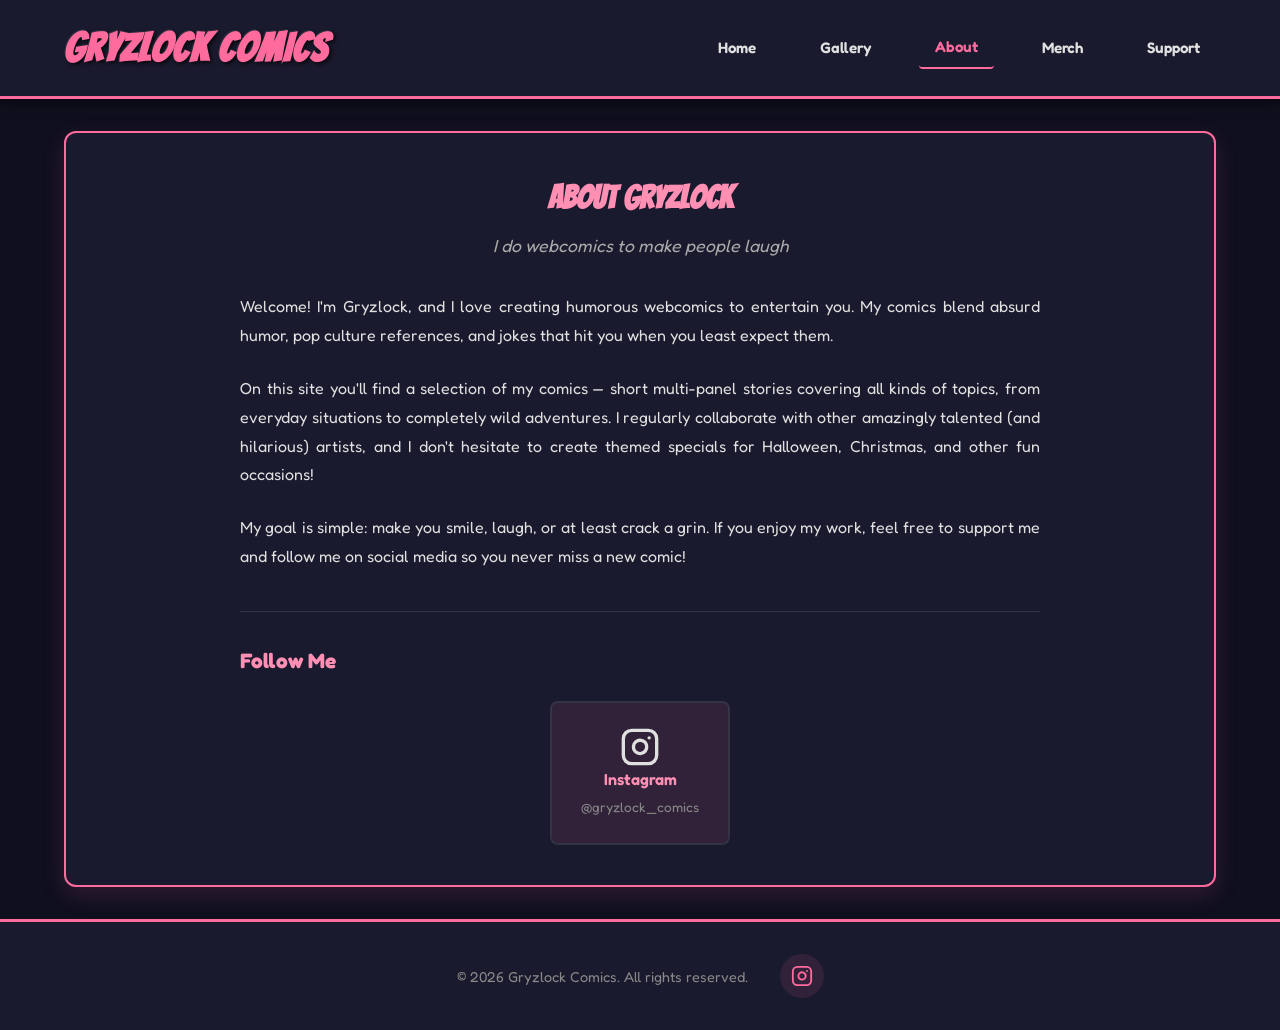
<file: about.html>
<!DOCTYPE html>
<html lang="en">
<head>
    <meta charset="UTF-8">
    <meta name="viewport" content="width=device-width, initial-scale=1.0">
    <title>About - Gryzlock Comics</title>
    <link rel="stylesheet" href="style.css?v=7">
    <link href="https://fonts.googleapis.com/css2?family=Bangers&family=Fredoka:wght@400;700&display=swap" rel="stylesheet">
</head>
<body>
    <header class="header">
        <div class="header-content">
            <div class="logo">
                <a href="index.html" class="logo-link">
                    <h1>Gryzlock Comics</h1>
                </a>
            </div>
            <nav class="nav">
                <a href="index.html" class="nav-link">Home</a>
                <a href="gallery.html" class="nav-link">Gallery</a>
                <a href="about.html" class="nav-link active">About</a>
                <a href="merch.html" class="nav-link">Merch</a>
                <a href="tips.html" class="nav-link">Support</a>
            </nav>
        </div>
    </header>

    <main class="container">
        <section class="about-section">
            <div class="about-content">
                <div class="about-header">
                    <h2>About Gryzlock</h2>
                    <p class="tagline">I do webcomics to make people laugh</p>
                </div>

                <div class="about-body">
                    <p>
                        Welcome! I'm Gryzlock, and I love creating humorous webcomics to entertain you. My comics blend absurd humor, pop culture references, and jokes that hit you when you least expect them.
                    </p>
                    <p>
                        On this site you'll find a selection of my comics — short multi-panel stories covering all kinds of topics, from everyday situations to completely wild adventures. I regularly collaborate with other amazingly talented (and hilarious) artists, and I don't hesitate to create themed specials for Halloween, Christmas, and other fun occasions!
                    </p>
                    <p>
                        My goal is simple: make you smile, laugh, or at least crack a grin. If you enjoy my work, feel free to support me and follow me on social media so you never miss a new comic!
                    </p>
                </div>

                <div class="social-section">
                    <h3>Follow Me</h3>
                    <div class="social-links">
                        <a href="https://www.instagram.com/gryzlock_comics/" target="_blank" class="social-card instagram">
                            <svg class="instagram-svg-large" xmlns="http://www.w3.org/2000/svg" width="40" height="40" viewBox="0 0 24 24" fill="none" stroke="currentColor" stroke-width="2" stroke-linecap="round" stroke-linejoin="round"><rect x="2" y="2" width="20" height="20" rx="5" ry="5"></rect><path d="M16 11.37A4 4 0 1 1 12.63 8 4 4 0 0 1 16 11.37z"></path><line x1="17.5" y1="6.5" x2="17.51" y2="6.5"></line></svg>
                            <span class="social-name">Instagram</span>
                            <span class="social-handle">@gryzlock_comics</span>
                        </a>
                    </div>
                </div>
            </div>
        </section>
    </main>

    <footer class="footer">
        <div class="footer-content">
            <p>&copy; 2026 Gryzlock Comics. All rights reserved.</p>
            <a href="https://www.instagram.com/gryzlock_comics/" target="_blank" class="social-link" title="Instagram">
                <svg class="instagram-svg" xmlns="http://www.w3.org/2000/svg" width="22" height="22" viewBox="0 0 24 24" fill="none" stroke="currentColor" stroke-width="2" stroke-linecap="round" stroke-linejoin="round"><rect x="2" y="2" width="20" height="20" rx="5" ry="5"></rect><path d="M16 11.37A4 4 0 1 1 12.63 8 4 4 0 0 1 16 11.37z"></path><line x1="17.5" y1="6.5" x2="17.51" y2="6.5"></line></svg>
            </a>
        </div>
    </footer>
</body>
</html>
</file>
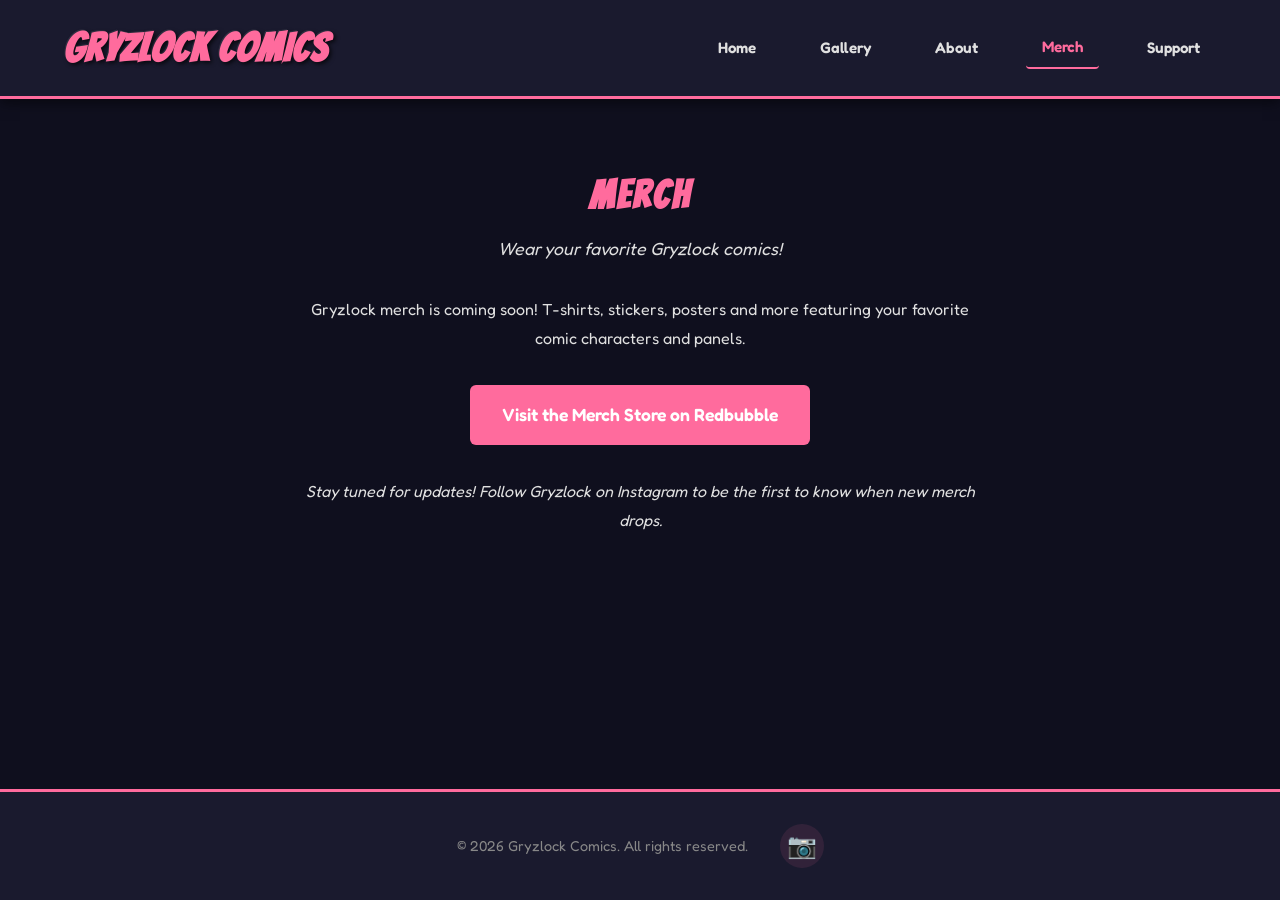
<file: merch.html>
<!DOCTYPE html>
<html lang="en">
<head>
    <meta charset="UTF-8">
    <meta name="viewport" content="width=device-width, initial-scale=1.0">
    <title>Merch - Gryzlock Comics</title>
    <link rel="stylesheet" href="style.css?v=3">
    <link href="https://fonts.googleapis.com/css2?family=Bangers&family=Fredoka:wght@400;700&display=swap" rel="stylesheet">
</head>
<body>
    <header class="header">
        <div class="header-content">
            <div class="logo">
                <a href="index.html" class="logo-link">
                    <h1>Gryzlock Comics</h1>
                </a>
            </div>
            <nav class="nav">
                <a href="index.html" class="nav-link">Home</a>
                <a href="gallery.html" class="nav-link">Gallery</a>
                <a href="about.html" class="nav-link">About</a>
                <a href="merch.html" class="nav-link active">Merch</a>
                <a href="tips.html" class="nav-link">Support</a>
            </nav>
        </div>
    </header>

    <main class="container">
        <section class="merch-section">
            <div class="merch-content">
                <div class="merch-header">
                    <h2>Merch</h2>
                    <p class="tagline">Wear your favorite Gryzlock comics!</p>
                </div>

                <div class="merch-body">
                    <p>
                        Gryzlock merch is coming soon! T-shirts, stickers, posters and more
                        featuring your favorite comic characters and panels.
                    </p>

                    <div class="merch-cta">
                        <a href="https://www.redbubble.com/" target="_blank" class="btn btn-primary">
                            Visit the Merch Store on Redbubble
                        </a>
                    </div>

                    <p class="merch-note">
                        Stay tuned for updates! Follow Gryzlock on Instagram to be the first to know
                        when new merch drops.
                    </p>
                </div>
            </div>
        </section>
    </main>

    <footer class="footer">
        <div class="footer-content">
            <p>&copy; 2026 Gryzlock Comics. All rights reserved.</p>
            <a href="https://www.instagram.com/gryzlock_comics/" target="_blank" class="social-link" title="Instagram">
                <span class="instagram-icon">📷</span>
            </a>
        </div>
    </footer>
</body>
</html>
</file>
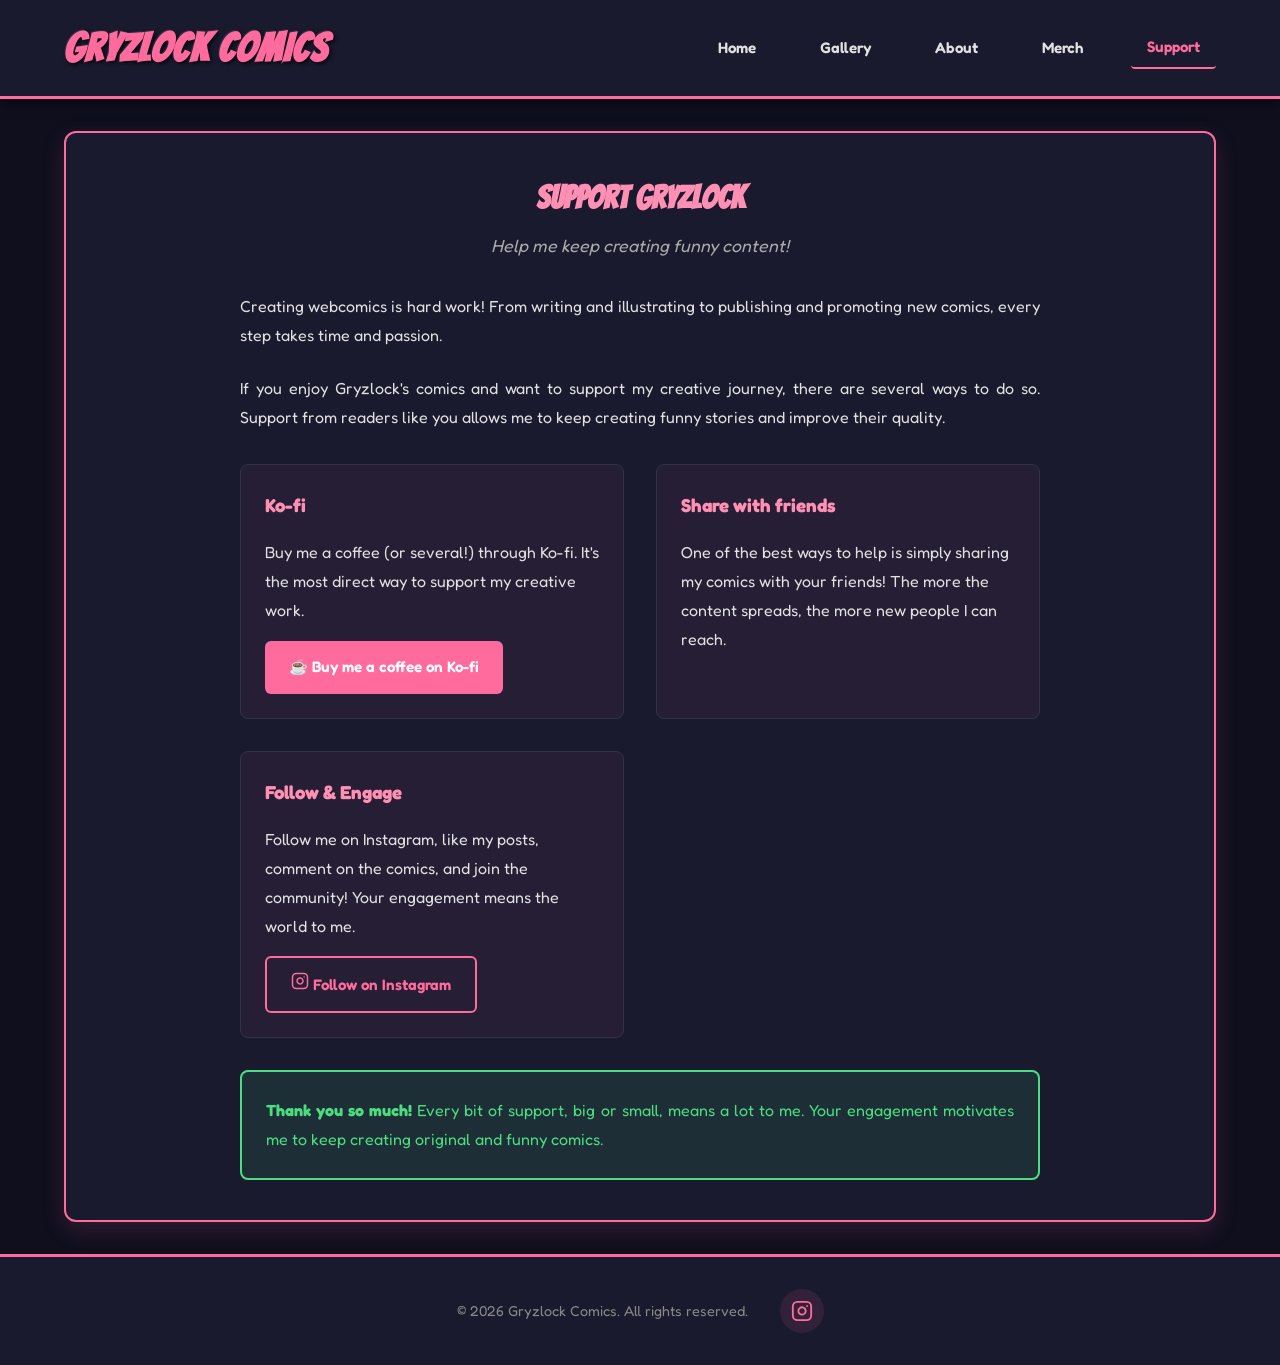
<file: tips.html>
<!DOCTYPE html>
<html lang="en">
<head>
    <meta charset="UTF-8">
    <meta name="viewport" content="width=device-width, initial-scale=1.0">
    <title>Support - Gryzlock Comics</title>
    <link rel="stylesheet" href="style.css?v=7">
    <link href="https://fonts.googleapis.com/css2?family=Bangers&family=Fredoka:wght@400;700&display=swap" rel="stylesheet">
</head>
<body>
    <header class="header">
        <div class="header-content">
            <div class="logo">
                <a href="index.html" class="logo-link">
                    <h1>Gryzlock Comics</h1>
                </a>
            </div>
            <nav class="nav">
                <a href="index.html" class="nav-link">Home</a>
                <a href="gallery.html" class="nav-link">Gallery</a>
                <a href="about.html" class="nav-link">About</a>
                <a href="merch.html" class="nav-link">Merch</a>
                <a href="tips.html" class="nav-link active">Support</a>
            </nav>
        </div>
    </header>

    <main class="container">
        <section class="tips-section">
            <div class="tips-content">
                <div class="tips-header">
                    <h2>Support Gryzlock</h2>
                    <p class="tagline">Help me keep creating funny content!</p>
                </div>

                <div class="tips-body">
                    <p>
                        Creating webcomics is hard work! From writing and illustrating to publishing and promoting new comics, every step takes time and passion.
                    </p>
                    <p>
                        If you enjoy Gryzlock's comics and want to support my creative journey, there are several ways to do so. Support from readers like you allows me to keep creating funny stories and improve their quality.
                    </p>

                    <div class="support-options">
                        <div class="support-option">
                            <h3>Ko-fi</h3>
                            <p>
                                Buy me a coffee (or several!) through Ko-fi. It's the most direct way to support my creative work.
                            </p>
                            <a href="https://ko-fi.com/gryzlock" target="_blank" class="btn btn-primary">
                                ☕ Buy me a coffee on Ko-fi
                            </a>
                        </div>

                        <div class="support-option">
                            <h3>Share with friends</h3>
                            <p>
                                One of the best ways to help is simply sharing my comics with your friends! The more the content spreads, the more new people I can reach.
                            </p>
                        </div>

                        <div class="support-option">
                            <h3>Follow & Engage</h3>
                            <p>
                                Follow me on Instagram, like my posts, comment on the comics, and join the community! Your engagement means the world to me.
                            </p>
                            <a href="https://www.instagram.com/gryzlock_comics/" target="_blank" class="btn btn-secondary btn-instagram">
                                <svg class="instagram-svg-btn" xmlns="http://www.w3.org/2000/svg" width="18" height="18" viewBox="0 0 24 24" fill="none" stroke="currentColor" stroke-width="2" stroke-linecap="round" stroke-linejoin="round"><rect x="2" y="2" width="20" height="20" rx="5" ry="5"></rect><path d="M16 11.37A4 4 0 1 1 12.63 8 4 4 0 0 1 16 11.37z"></path><line x1="17.5" y1="6.5" x2="17.51" y2="6.5"></line></svg>
                                Follow on Instagram
                            </a>
                        </div>
                    </div>

                    <div class="gratitude">
                        <p>
                            <strong>Thank you so much!</strong> Every bit of support, big or small, means a lot to me. Your engagement motivates me to keep creating original and funny comics.
                        </p>
                    </div>
                </div>
            </div>
        </section>
    </main>

    <footer class="footer">
        <div class="footer-content">
            <p>&copy; 2026 Gryzlock Comics. All rights reserved.</p>
            <a href="https://www.instagram.com/gryzlock_comics/" target="_blank" class="social-link" title="Instagram">
                <svg class="instagram-svg" xmlns="http://www.w3.org/2000/svg" width="22" height="22" viewBox="0 0 24 24" fill="none" stroke="currentColor" stroke-width="2" stroke-linecap="round" stroke-linejoin="round"><rect x="2" y="2" width="20" height="20" rx="5" ry="5"></rect><path d="M16 11.37A4 4 0 1 1 12.63 8 4 4 0 0 1 16 11.37z"></path><line x1="17.5" y1="6.5" x2="17.51" y2="6.5"></line></svg>
            </a>
        </div>
    </footer>
</body>
</html>
</file>
<file: style.css>
* {
    margin: 0;
    padding: 0;
    box-sizing: border-box;
}

:root {
    --dark-bg: #0f0f1e;
    --darker-bg: #1a1a2e;
    --accent: #ff6b9d;
    --accent-light: #ff8fb3;
    --text-light: #e0e0e0;
    --text-lighter: #f0f0f0;
    --border-color: #333344;
    --success: #4ade80;
}

html {
    scroll-behavior: smooth;
}

body {
    font-family: 'Fredoka', sans-serif;
    background-color: var(--dark-bg);
    color: var(--text-light);
    line-height: 1.6;
    min-height: 100vh;
    display: flex;
    flex-direction: column;
}

/* Header and Navigation */
.header {
    background-color: var(--darker-bg);
    border-bottom: 3px solid var(--accent);
    padding: 1rem 0;
    position: sticky;
    top: 0;
    z-index: 100;
    box-shadow: 0 4px 12px rgba(0, 0, 0, 0.5);
}

.header-content {
    max-width: 1200px;
    margin: 0 auto;
    padding: 0 1.5rem;
    display: flex;
    justify-content: space-between;
    align-items: center;
}

.logo-link {
    display: flex;
    align-items: center;
    gap: 0.75rem;
    text-decoration: none;
}

.logo h1 {
    font-family: 'Bangers', cursive;
    font-size: clamp(1.8rem, 5vw, 2.5rem);
    color: var(--accent);
    text-shadow: 2px 2px 4px rgba(0, 0, 0, 0.7), -1px -1px 0 rgba(255, 255, 255, 0.1);
    letter-spacing: 1px;
    transform: skew(-5deg);
}

.nav {
    display: flex;
    gap: 2rem;
    align-items: center;
}

.nav-link {
    color: var(--text-light);
    text-decoration: none;
    font-weight: 600;
    font-size: 0.95rem;
    padding: 0.5rem 1rem;
    border-radius: 4px;
    transition: all 0.3s ease;
    position: relative;
}

.nav-link:hover {
    color: var(--accent);
    background-color: rgba(255, 107, 157, 0.1);
}

.nav-link.active {
    color: var(--accent);
    border-bottom: 2px solid var(--accent);
}

/* Tagline Bar */
.tagline-bar {
    background-color: var(--darker-bg);
    text-align: center;
    padding: 1.2rem 1.5rem;
}

.tagline-bar p {
    font-family: 'Bangers', cursive;
    font-size: 2.2rem;
    color: var(--text-lighter);
    margin: 0;
    letter-spacing: 2px;
    text-shadow: 1px 1px 3px rgba(0, 0, 0, 0.4);
}

@media (max-width: 768px) {
    .tagline-bar p {
        font-size: 1.5rem;
    }
}

@media (max-width: 480px) {
    .tagline-bar p {
        font-size: 1.2rem;
    }
}

/* Latest Comics Banner (Penny Arcade-inspired) */
.latest-banner {
    background: linear-gradient(135deg, var(--accent) 0%, #e0457b 100%);
    padding: 0;
    overflow: hidden;
}

.latest-banner-content {
    max-width: 1400px;
    margin: 0 auto;
    display: flex;
    align-items: stretch;
    min-height: 180px;
}

.latest-banner-label {
    display: flex;
    flex-direction: column;
    justify-content: center;
    padding: 1.5rem 2rem;
    min-width: 200px;
    flex-shrink: 0;
}

.latest-label-big {
    font-family: 'Bangers', cursive;
    font-size: 2.8rem;
    color: white;
    line-height: 1;
    letter-spacing: 2px;
    text-shadow: 2px 2px 4px rgba(0, 0, 0, 0.3);
}

.latest-label-sub {
    font-family: 'Fredoka', sans-serif;
    font-size: 0.75rem;
    color: rgba(255, 255, 255, 0.85);
    font-weight: 700;
    letter-spacing: 1.5px;
    margin-top: 0.5rem;
    text-transform: uppercase;
}

.latest-banner-cards {
    display: flex;
    flex: 1;
    gap: 4px;
    overflow: hidden;
}

.latest-banner-card {
    flex: 1;
    position: relative;
    overflow: hidden;
    cursor: pointer;
    text-decoration: none;
    display: block;
    min-height: 180px;
}

.latest-banner-card img {
    width: 100%;
    height: 100%;
    object-fit: cover;
    display: block;
    transition: transform 0.3s ease;
}

.latest-banner-card:hover img {
    transform: scale(1.05);
}

.latest-banner-card::after {
    content: '';
    position: absolute;
    bottom: 0;
    left: 0;
    right: 0;
    height: 60%;
    background: linear-gradient(transparent, rgba(0, 0, 0, 0.6));
    pointer-events: none;
}

.latest-banner-date {
    position: absolute;
    bottom: 12px;
    right: 16px;
    z-index: 2;
    text-align: right;
    line-height: 1;
}

.latest-banner-day {
    display: block;
    font-family: 'Bangers', cursive;
    font-size: 1.6rem;
    color: white;
    text-shadow: 1px 1px 3px rgba(0, 0, 0, 0.7);
    letter-spacing: 1px;
}

.latest-banner-monthday {
    display: block;
    font-family: 'Bangers', cursive;
    font-size: 2.4rem;
    color: white;
    text-shadow: 2px 2px 4px rgba(0, 0, 0, 0.7);
    letter-spacing: 1px;
}

.latest-banner-title {
    position: absolute;
    bottom: 12px;
    left: 12px;
    z-index: 2;
    font-family: 'Fredoka', sans-serif;
    font-size: 0.8rem;
    color: rgba(255, 255, 255, 0.9);
    text-shadow: 1px 1px 2px rgba(0, 0, 0, 0.8);
    max-width: 60%;
    white-space: nowrap;
    overflow: hidden;
    text-overflow: ellipsis;
}

/* Banner responsive */
@media (max-width: 768px) {
    .latest-banner-content {
        flex-direction: column;
        min-height: auto;
    }

    .latest-banner-label {
        flex-direction: row;
        align-items: baseline;
        gap: 0.5rem;
        padding: 1rem 1.5rem;
        min-width: auto;
    }

    .latest-label-big {
        font-size: 1.8rem;
    }

    .latest-label-sub {
        margin-top: 0;
        font-size: 0.65rem;
    }

    .latest-banner-cards {
        gap: 2px;
    }

    .latest-banner-card {
        min-height: 120px;
    }

    .latest-banner-day {
        font-size: 1.1rem;
    }

    .latest-banner-monthday {
        font-size: 1.6rem;
    }

    .latest-banner-title {
        font-size: 0.7rem;
    }
}

@media (max-width: 480px) {
    .latest-banner-card {
        min-height: 100px;
    }

    .latest-banner-day {
        font-size: 0.9rem;
    }

    .latest-banner-monthday {
        font-size: 1.3rem;
    }

    .latest-banner-title {
        display: none;
    }
}

/* Main Container */
.container {
    flex: 1;
    max-width: 1200px;
    margin: 0 auto;
    padding: 2rem 1.5rem;
    width: 100%;
}

/* Comic Viewer Section */
.comic-viewer {
    background-color: var(--darker-bg);
    border-radius: 12px;
    padding: 2rem;
    margin-bottom: 3rem;
    border: 2px solid var(--accent);
    box-shadow: 0 8px 24px rgba(255, 107, 157, 0.15);
}

.comic-display {
    margin-bottom: 2rem;
}

.comic-header {
    text-align: center;
    margin-bottom: 1.5rem;
}

.comic-header h2 {
    font-size: 1.8rem;
    color: var(--accent-light);
    margin-bottom: 0.5rem;
    font-family: 'Bangers', cursive;
}

.comic-date {
    color: #888;
    font-size: 0.9rem;
    font-style: italic;
}

/* Comic Panels Container */
.comic-panels {
    display: flex;
    flex-direction: column;
    align-items: center;
    margin: 2rem 0;
    gap: 0;
}

/* Desktop: horizontal layout */
.comic-panels.panels-1 {
    /* Single panel: just center it */
}

.comic-panels.panels-2 {
    flex-direction: row;
}

.comic-panels.panels-3 {
    flex-direction: row;
}

.comic-panels.panels-4 {
    display: grid;
    grid-template-columns: 1fr 1fr;
    gap: 0;
}

.comic-panels .panel-img {
    width: 100%;
    height: auto;
    display: block;
}

/* For row layouts, panels share width equally */
.comic-panels.panels-2 .panel-img,
.comic-panels.panels-3 .panel-img {
    flex: 1;
    min-width: 0;
}

.comic-description {
    text-align: center;
    color: #aaa;
    font-size: 0.95rem;
    margin-top: 1rem;
    font-style: italic;
}

/* Comic Navigation */
.comic-navigation {
    display: flex;
    justify-content: center;
    align-items: center;
    gap: 1rem;
    flex-wrap: wrap;
    padding: 1.5rem;
    background-color: rgba(255, 107, 157, 0.05);
    border-radius: 8px;
}

.nav-btn {
    background-color: var(--accent);
    color: white;
    border: none;
    padding: 0.7rem 1.2rem;
    border-radius: 6px;
    font-size: 1rem;
    cursor: pointer;
    transition: all 0.3s ease;
    font-weight: 600;
    display: flex;
    align-items: center;
    justify-content: center;
    min-width: 44px;
    min-height: 44px;
}

.nav-btn:hover {
    background-color: var(--accent-light);
    transform: scale(1.08);
    box-shadow: 0 4px 12px rgba(255, 107, 157, 0.4);
}

.nav-btn:active {
    transform: scale(0.95);
}

.nav-btn:disabled {
    background-color: #555;
    cursor: not-allowed;
    opacity: 0.5;
}

.nav-btn .icon {
    font-size: 1.2rem;
}

.nav-icon {
    width: 20px;
    height: 20px;
}

.comic-counter {
    font-weight: 600;
    color: var(--text-lighter);
    min-width: 60px;
    text-align: center;
}

/* Share Button */
.share-bar {
    display: flex;
    justify-content: center;
    align-items: center;
    gap: 0.8rem;
    margin-top: 1rem;
}

.share-btn {
    display: inline-flex;
    align-items: center;
    gap: 0.5rem;
    background: transparent;
    color: var(--accent);
    border: 2px solid var(--accent);
    padding: 0.5rem 1.2rem;
    border-radius: 20px;
    font-family: 'Fredoka', sans-serif;
    font-size: 0.95rem;
    font-weight: 600;
    cursor: pointer;
    transition: all 0.2s ease;
}

.share-btn:hover {
    background-color: var(--accent);
    color: white;
    transform: scale(1.05);
    box-shadow: 0 4px 12px rgba(255, 107, 157, 0.3);
}

.share-btn:active {
    transform: scale(0.95);
}

.share-icon {
    width: 18px;
    height: 18px;
}

.share-feedback {
    font-size: 0.85rem;
    color: var(--success);
    font-weight: 600;
    opacity: 0;
    transition: opacity 0.3s ease;
}

.share-feedback.visible {
    opacity: 1;
}

/* Share popup */
.share-bar {
    position: relative;
    flex-direction: column;
}

.share-popup {
    position: relative;
    margin-top: 0.8rem;
    background: #1a1b2e;
    border: 2px solid var(--accent);
    border-radius: 12px;
    padding: 1.2rem 1.5rem 1rem;
    display: flex;
    flex-direction: column;
    gap: 0.8rem;
    min-width: 280px;
    box-shadow: 0 8px 24px rgba(0, 0, 0, 0.4);
    animation: share-popup-in 0.15s ease-out;
}

.share-popup[hidden] {
    display: none;
}

@keyframes share-popup-in {
    from { opacity: 0; transform: translateY(-8px); }
    to { opacity: 1; transform: translateY(0); }
}

.share-popup-close {
    position: absolute;
    top: 0.4rem;
    right: 0.6rem;
    background: transparent;
    border: none;
    color: #888;
    font-size: 1.4rem;
    line-height: 1;
    cursor: pointer;
    padding: 0.2rem 0.5rem;
    border-radius: 4px;
    transition: color 0.2s ease, background-color 0.2s ease;
}

.share-popup-close:hover {
    color: white;
    background: rgba(255, 255, 255, 0.1);
}

.share-popup-buttons {
    display: flex;
    gap: 0.6rem;
    justify-content: center;
}

.share-popup-btn {
    display: inline-flex;
    align-items: center;
    gap: 0.4rem;
    padding: 0.5rem 1rem;
    border-radius: 20px;
    font-family: 'Fredoka', sans-serif;
    font-size: 0.85rem;
    font-weight: 600;
    cursor: pointer;
    border: none;
    color: white;
    transition: transform 0.15s ease, box-shadow 0.15s ease;
}

.share-popup-btn svg {
    width: 16px;
    height: 16px;
}

.share-popup-btn:hover {
    transform: scale(1.05);
    box-shadow: 0 4px 12px rgba(0, 0, 0, 0.3);
}

.share-x-btn {
    background: #000;
}

.share-fb-btn {
    background: #1877F2;
}

.share-permalink-label {
    display: flex;
    align-items: center;
    gap: 0.4rem;
    font-size: 0.7rem;
    font-weight: 700;
    color: var(--accent);
    letter-spacing: 0.08em;
    margin-top: 0.3rem;
}

.share-permalink-label svg {
    width: 14px;
    height: 14px;
}

.share-permalink {
    font-size: 0.8rem;
    color: #5eb5ff;
    word-break: break-all;
    text-decoration: none;
    cursor: pointer;
    line-height: 1.4;
}

.share-permalink:hover {
    text-decoration: underline;
}


/* Random Comic Button */
.random-section {
    display: flex;
    justify-content: center;
    margin-top: 1rem;
}

.btn-random {
    display: inline-flex;
    align-items: center;
    gap: 0.5rem;
    background: linear-gradient(135deg, #ff6b9d 0%, #c850c0 50%, #6c63ff 100%);
    color: white;
    border: none;
    padding: 0.8rem 1.8rem;
    border-radius: 50px;
    font-size: 1rem;
    font-weight: 700;
    font-family: 'Bangers', cursive;
    letter-spacing: 1px;
    cursor: pointer;
    transition: all 0.3s ease;
    box-shadow: 0 4px 15px rgba(200, 80, 192, 0.3);
}

.btn-random:hover {
    transform: scale(1.08);
    box-shadow: 0 6px 20px rgba(200, 80, 192, 0.5);
}

.btn-random:active {
    transform: scale(0.95);
}

/* Panel count badge on cards */
.panel-badge {
    display: inline-block;
    background: var(--accent);
    color: white;
    font-size: 0.65rem;
    padding: 0.15rem 0.5rem;
    border-radius: 10px;
    font-weight: 700;
    margin-bottom: 0.25rem;
}

/* Recent Comics Section */
.recent-comics {
    margin-bottom: 3rem;
}

.recent-comics h2 {
    font-size: 1.8rem;
    color: var(--accent-light);
    margin-bottom: 1.5rem;
    font-family: 'Bangers', cursive;
}

.comics-grid {
    display: grid;
    grid-template-columns: repeat(auto-fill, minmax(200px, 1fr));
    gap: 1.5rem;
}

.comic-card {
    background-color: var(--darker-bg);
    border: 2px solid var(--border-color);
    border-radius: 8px;
    overflow: hidden;
    transition: all 0.3s ease;
    cursor: pointer;
    text-decoration: none;
    color: inherit;
    display: flex;
    flex-direction: column;
    height: 100%;
}

.comic-card:hover {
    transform: translateY(-8px);
    border-color: var(--accent);
    box-shadow: 0 8px 20px rgba(255, 107, 157, 0.3);
}

.comic-card-image {
    width: 100%;
    height: 200px;
    background-color: rgba(255, 107, 157, 0.05);
    display: flex;
    align-items: center;
    justify-content: center;
    overflow: hidden;
}

.comic-card-image img {
    width: 100%;
    height: 100%;
    object-fit: cover;
}

.comic-card-info {
    padding: 1rem;
    flex: 1;
    display: flex;
    flex-direction: column;
    justify-content: space-between;
}

.comic-card-title {
    font-weight: 600;
    color: var(--accent-light);
    margin-bottom: 0.5rem;
    font-size: 0.95rem;
}

.comic-card-date {
    font-size: 0.85rem;
    color: #888;
}

/* About Section */
.about-section,
.tips-section {
    background-color: var(--darker-bg);
    border-radius: 12px;
    padding: 2.5rem;
    border: 2px solid var(--accent);
    box-shadow: 0 8px 24px rgba(255, 107, 157, 0.15);
}

.about-content,
.tips-content {
    max-width: 800px;
    margin: 0 auto;
}

.about-header,
.tips-header {
    text-align: center;
    margin-bottom: 2rem;
}

.about-header h2,
.tips-header h2 {
    font-size: 2rem;
    color: var(--accent-light);
    margin-bottom: 0.5rem;
    font-family: 'Bangers', cursive;
}

.tagline {
    color: #aaa;
    font-size: 1.1rem;
    font-style: italic;
}

.about-body,
.tips-body {
    color: var(--text-light);
    line-height: 1.8;
}

.about-body p,
.tips-body p {
    margin-bottom: 1.5rem;
    text-align: justify;
}

.social-section {
    margin-top: 2.5rem;
    padding-top: 2rem;
    border-top: 1px solid var(--border-color);
}

.social-section h3 {
    color: var(--accent-light);
    margin-bottom: 1.5rem;
    font-size: 1.3rem;
}

.social-links {
    display: flex;
    gap: 1.5rem;
    flex-wrap: wrap;
    justify-content: center;
}

.social-card {
    display: flex;
    flex-direction: column;
    align-items: center;
    justify-content: center;
    padding: 1.5rem;
    background-color: rgba(255, 107, 157, 0.1);
    border: 2px solid var(--border-color);
    border-radius: 8px;
    text-decoration: none;
    color: var(--text-light);
    transition: all 0.3s ease;
    min-width: 180px;
}

.social-card:hover {
    border-color: var(--accent);
    background-color: rgba(255, 107, 157, 0.15);
    transform: translateY(-4px);
}

.social-emoji {
    font-size: 2.5rem;
    margin-bottom: 0.5rem;
}

.social-name {
    font-weight: 600;
    color: var(--accent-light);
}

.social-handle {
    font-size: 0.85rem;
    color: #888;
    margin-top: 0.3rem;
}

/* Support Options */
.support-options {
    display: grid;
    grid-template-columns: repeat(auto-fit, minmax(300px, 1fr));
    gap: 2rem;
    margin: 2rem 0;
}

.support-option {
    background-color: rgba(255, 107, 157, 0.05);
    border: 1px solid var(--border-color);
    border-radius: 8px;
    padding: 1.5rem;
    transition: all 0.3s ease;
}

.support-option:hover {
    border-color: var(--accent);
    background-color: rgba(255, 107, 157, 0.1);
}

.support-option h3 {
    color: var(--accent-light);
    margin-bottom: 1rem;
}

.support-option p {
    color: var(--text-light);
    margin-bottom: 1rem;
    text-align: left;
}

.gratitude {
    background-color: rgba(74, 222, 128, 0.1);
    border: 2px solid var(--success);
    border-radius: 8px;
    padding: 1.5rem;
    margin-top: 2rem;
    text-align: center;
    color: var(--success);
}

.gratitude p {
    margin: 0;
}

/* Buttons */
.btn {
    display: inline-block;
    padding: 0.8rem 1.5rem;
    border-radius: 6px;
    text-decoration: none;
    font-weight: 600;
    transition: all 0.3s ease;
    border: none;
    cursor: pointer;
    font-size: 0.95rem;
}

.btn-primary {
    background-color: var(--accent);
    color: white;
}

.btn-primary:hover {
    background-color: var(--accent-light);
    transform: scale(1.05);
    box-shadow: 0 4px 12px rgba(255, 107, 157, 0.4);
}

.btn-secondary {
    background-color: transparent;
    color: var(--accent);
    border: 2px solid var(--accent);
}

.btn-secondary:hover {
    background-color: var(--accent);
    color: white;
}

/* Footer */
.footer {
    background-color: var(--darker-bg);
    border-top: 3px solid var(--accent);
    padding: 2rem 1.5rem;
    text-align: center;
    margin-top: auto;
}

.footer-content {
    max-width: 1200px;
    margin: 0 auto;
    display: flex;
    justify-content: center;
    align-items: center;
    gap: 2rem;
    flex-wrap: wrap;
}

.footer-content p {
    margin: 0;
    color: #888;
    font-size: 0.9rem;
}

.social-link {
    display: flex;
    align-items: center;
    justify-content: center;
    width: 44px;
    height: 44px;
    background-color: rgba(255, 107, 157, 0.1);
    border-radius: 50%;
    text-decoration: none;
    transition: all 0.3s ease;
    color: var(--accent);
}

.social-link:hover {
    background-color: var(--accent);
    color: white;
    transform: scale(1.1);
}

.instagram-icon {
    font-size: 1.5rem;
}

/* Responsive Design */
@media (max-width: 768px) {
    .header-content {
        flex-direction: column;
        gap: 1rem;
    }

    .nav {
        gap: 1rem;
        width: 100%;
        justify-content: center;
    }

    .nav-link {
        padding: 0.4rem 0.8rem;
        font-size: 0.85rem;
    }

    .container {
        padding: 1rem;
    }

    .comic-viewer {
        padding: 1.5rem;
    }

    .about-section,
    .tips-section {
        padding: 1.5rem;
    }

    .comics-grid {
        grid-template-columns: repeat(auto-fill, minmax(150px, 1fr));
        gap: 1rem;
    }

    .comic-header h2 {
        font-size: 1.4rem;
    }

    /* Mobile: panels stacked vertically, edge-to-edge */
    .comic-panels,
    .comic-panels.panels-2,
    .comic-panels.panels-3 {
        flex-direction: column;
        margin: 1rem -1.5rem;
        gap: 0;
    }

    .comic-panels.panels-4 {
        display: flex;
        flex-direction: column;
        margin: 1rem -1.5rem;
        gap: 0;
    }

    .comic-panels .panel-img {
        width: 100%;
        border-radius: 0;
    }

    .about-header h2,
    .tips-header h2 {
        font-size: 1.5rem;
    }

    .comic-navigation {
        gap: 0.5rem;
    }

    .nav-btn {
        padding: 0.6rem 0.8rem;
        min-width: 40px;
        min-height: 40px;
    }

    .comic-counter {
        min-width: 50px;
        font-size: 0.9rem;
    }

    .support-options {
        grid-template-columns: 1fr;
    }

    .footer-content {
        flex-direction: column;
        gap: 1rem;
    }
}

@media (max-width: 480px) {
    .logo h1 {
        font-size: 1.5rem;
    }

    .nav {
        gap: 0.5rem;
    }

    .nav-link {
        padding: 0.3rem 0.6rem;
        font-size: 0.75rem;
    }

    .comics-grid {
        grid-template-columns: repeat(auto-fill, minmax(120px, 1fr));
    }

    .comic-card-image {
        height: 150px;
    }

    .about-body p,
    .tips-body p {
        text-align: left;
    }

    .gallery-grid {
        grid-template-columns: repeat(auto-fill, minmax(120px, 1fr));
    }
}

/* Gallery Page */
.gallery-section {
    padding: 2rem 0;
}

.gallery-section h2 {
    font-family: 'Bangers', cursive;
    font-size: 2.5rem;
    color: var(--accent);
    margin-bottom: 2rem;
    letter-spacing: 2px;
}

.gallery-grid {
    display: grid;
    grid-template-columns: repeat(auto-fill, minmax(200px, 1fr));
    gap: 1rem;
}

.gallery-item {
    display: block;
    background: var(--darker-bg);
    border-radius: 8px;
    overflow: hidden;
    text-decoration: none;
    color: var(--text-light);
    border: 2px solid var(--border-color);
    transition: border-color 0.3s, transform 0.3s;
}

.gallery-item:hover {
    border-color: var(--accent);
    transform: translateY(-4px);
}

.gallery-item img {
    width: 100%;
    height: 200px;
    object-fit: cover;
    display: block;
}

.gallery-item-info {
    padding: 0.75rem;
}

.gallery-item-info h3 {
    font-family: 'Fredoka', sans-serif;
    font-size: 0.85rem;
    font-weight: 400;
    color: var(--text-light);
    white-space: nowrap;
    overflow: hidden;
    text-overflow: ellipsis;
}

/* Merch Page */
.merch-section {
    padding: 2rem 0;
}

.merch-content {
    max-width: 700px;
    margin: 0 auto;
    text-align: center;
}

.merch-header h2 {
    font-family: 'Bangers', cursive;
    font-size: 2.5rem;
    color: var(--accent);
    letter-spacing: 2px;
}

.merch-header .tagline {
    color: var(--text-light);
    font-size: 1.1rem;
    margin-top: 0.5rem;
    margin-bottom: 2rem;
}

.merch-body p {
    color: var(--text-light);
    font-size: 1rem;
    line-height: 1.8;
    margin-bottom: 1.5rem;
}

.merch-cta {
    margin: 2rem 0;
}

.merch-cta .btn {
    font-size: 1.1rem;
    padding: 1rem 2rem;
}

.merch-note {
    font-size: 0.9rem;
    color: #888;
    font-style: italic;
}
</file>
